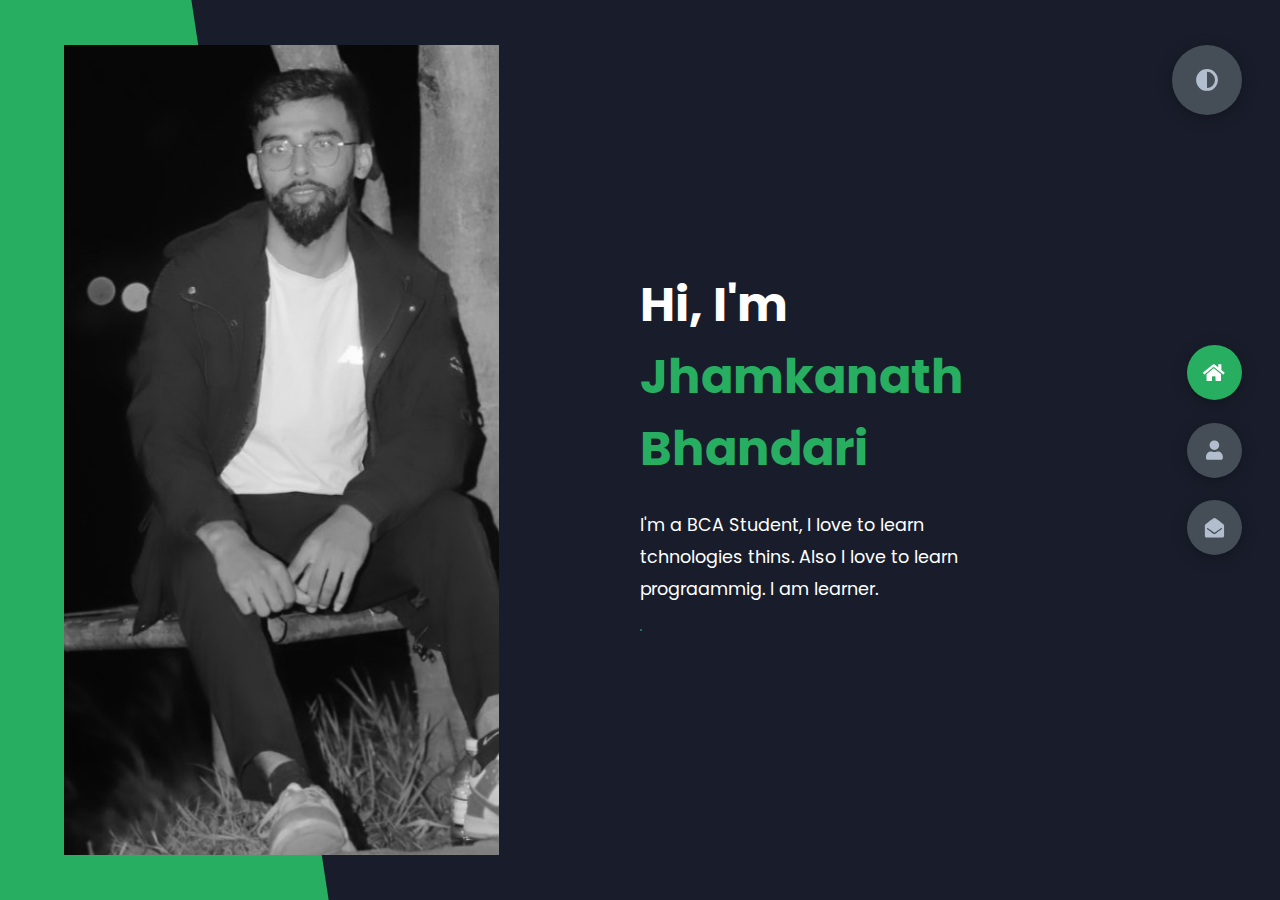
<file: jhamkanath2078/www/index.html>
<!DOCTYPE html>
<html lang="en">
<head>
    <meta charset="UTF-8">
    <meta http-equiv="X-UA-Compatible" content="IE=edge">
    <meta name="viewport" content="width=device-width, initial-scale=1.0">
    <title>Portfolio</title>
    <link rel="stylesheet" href="styles/styles.css">
    <link rel="preconnect" href="https://fonts.googleapis.com">
    <link rel="preconnect" href="https://fonts.gstatic.com" crossorigin>
    <link rel="stylesheet" href="https://cdnjs.cloudflare.com/ajax/libs/font-awesome/5.15.4/css/all.min.css" integrity="sha512-1ycn6IcaQQ40/MKBW2W4Rhis/DbILU74C1vSrLJxCq57o941Ym01SwNsOMqvEBFlcgUa6xLiPY/NS5R+E6ztJQ==" crossorigin="anonymous" referrerpolicy="no-referrer" />
    <link href="https://fonts.googleapis.com/css2?family=Poppins:wght@400;500;600;700;800&display=swap" rel="stylesheet">
</head>
<body class="main-content">
    <header class="container header active" id="home">
        <div class="header-content">
            <div class="left-header">
                <div class="h-shape"></div>
                <div class="image">
                    <img src="img\hero.jpg" alt="">
                </div>
            </div>
            <div class="right-header">
                <h1 class="name">
                    Hi, I'm <span>Jhamkanath Bhandari</span>
                    
                </h1>
                <p color ="Purple">
                    I'm a BCA Student, I love to learn tchnologies thins. Also I love to learn prograammig. I am learner.                </p>
                <div class="btn-con">
                    <a href="" class="main-btn">
                        <!-- <span class="btn-text"> 
                            <a href="Site/index.html" target="_self"> Project</a>
                        </span> -->
                        <!-- <span class="btn-icon"><i class="fas fa-download"></i></span> -->
                    </a>
                </div>
            </div>
        </div>
    </header>
    <main>
        <section class="container about" id="about">
            <div class="main-title">
                <h2>About <span>me</span><span class="bg-text">my stats</span></h2>
            </div>
            <div class="about-container">
                <div class="left-about">
                    <h4>Information About me</h4>
                    <p>
                        people always itself is a very successful person. 
                        I think that nothing can block to hard work to get succes. 
                        I can adopt error and obstacle, so no one will bound to me from pleasure. </p>
                        <p>
                        I who is chosen from training with many obstacle, 
                        for I adopt myself of being born with labour pains. 
                        Whence I myself is a very passionable person.
                    </p>
                    <div class="btn-con">
                        <a href="#" class="main-btn">
                            <span class="btn-text">Download CV</span>
                            <span class="btn-icon"><i class="fas fa-download"></i></span>
                        </a>
                    </div>
                </div>
                <div class="right-about">
                    <div class="about-item">
                        <div class="abt-text">
                            <p class="large-text" color="green">2+</p>
                            <p class="small-text">Projects <br /> Completed</p>
                        </div>
                    </div>
                    <div class="about-item">
                        <div class="abt-text">
                            
                            <p class="small-text" color="blue">Just Beginner <br /> </p>
                        </div>
                    </div>
                    
            <div class="about-stats">
                <h4 class="stat-title">My Skills</h4>
                <div class="progress-bars">
                    <div class="progress-bar">
                        <p class="prog-title">html5</p>
                        <div class="progress-con">
                            <p class="prog-text">50%</p>
                            <div class="progress">
                                <span class="html"></span>
                            </div>
                        </div>
                    </div>
                    <div class="progress-bar">
                        <p class="prog-title">css3</p>
                        <div class="progress-con">
                            <p class="prog-text">25%</p>
                            <div class="progress">
                                <span class="css"></span>
                            </div>
                        </div>
                    </div>
                    <div class="progress-bar">
                        <p class="prog-title">javascript</p>
                        <div class="progress-con">
                            <p class="prog-text">20%</p>
                            <div class="progress">
                                <span class="js"></span>
                            </div>
                        </div>
                    </div>
                    <div class="progress-bar">
                        <p class="prog-title">C</p>
                        <div class="progress-con">
                            <p class="prog-text">75%</p>
                            <div class="progress">
                                <span class="react"></span>
                            </div>
                        </div>
                    </div>
                    
                        
                    
            
                
           
        </section>
        <section class="container" id="portfolio">
            <div class="main-title">
                <h2>My <span>Portfolio</span><span class="bg-text">My Work</span></h2>
            </div>
            <p class="port-text">
                Here is some of my work that I've done in various programming languages.
            </p>
            <div class="portfolios">
                <div class="portfolio-item">
                    <div class="image">
                        <img src="img/port1.jpg" alt="">
                    </div>
                    <div class="hover-items">
                        <h3>Project Source</h3>
                        <div class="icons">
                            <a href="#" class="icon">
                                <i class="fab fa-github"></i>
                            </a>
                            <a href="#" class="icon">
                                <i class="fab fa-behance"></i>
                            </a>
                            <a href="#" class="icon">
                                <i class="fab fa-youtube"></i>
                            </a>
                        </div>
                    </div>
                </div>
                <div class="portfolio-item">
                    <div class="image">
                        <img src="img/port2.jpg" alt="">
                    </div>
                    <div class="hover-items">
                        <h3>Project Source</h3>
                        <div class="icons">
                            <a href="#" class="icon">
                                <i class="fab fa-github"></i>
                            </a>
                            <a href="#" class="icon">
                                <i class="fab fa-behance"></i>
                            </a>
                            <a href="#" class="icon">
                                <i class="fab fa-youtube"></i>
                            </a>
                        </div>
                    </div>
                </div>
                <div class="portfolio-item">
                    <div class="image">
                        <img src="img/port3.jpg" alt="">
                    </div>
                    <div class="hover-items">
                        <h3>Project Source</h3>
                        <div class="icons">
                            <a href="#" class="icon">
                                <i class="fab fa-github"></i>
                            </a>
                            <a href="#" class="icon">
                                <i class="fab fa-behance"></i>
                            </a>
                            <a href="#" class="icon">
                                <i class="fab fa-youtube"></i>
                            </a>
                        </div>
                    </div>
                </div>
                <div class="portfolio-item">
                    <div class="image">
                        <img src="img/port4.jpg" alt="">
                    </div>
                    <div class="hover-items">
                        <h3>Project Source</h3>
                        <div class="icons">
                            <a href="#" class="icon">
                                <i class="fab fa-github"></i>
                            </a>
                            <a href="#" class="icon">
                                <i class="fab fa-behance"></i>
                            </a>
                            <a href="#" class="icon">
                                <i class="fab fa-youtube"></i>
                            </a>
                        </div>
                    </div>
                </div>
                <div class="portfolio-item">
                    <div class="image">
                        <img src="img/port5.jpg" alt="">
                    </div>
                    <div class="hover-items">
                        <h3>Project Source</h3>
                        <div class="icons">
                            <a href="#" class="icon">
                                <i class="fab fa-github"></i>
                            </a>
                            <a href="#" class="icon">
                                <i class="fab fa-behance"></i>
                            </a>
                            <a href="#" class="icon">
                                <i class="fab fa-youtube"></i>
                            </a>
                        </div>
                    </div>
                </div>
                <div class="portfolio-item">
                    <div class="image">
                        <img src="img/port2.jpg" alt="">
                    </div>
                    <div class="hover-items">
                        <h3>Project Source</h3>
                        <div class="icons">
                            <a href="#" class="icon">
                                <i class="fab fa-github"></i>
                            </a>
                            <a href="#" class="icon">
                                <i class="fab fa-behance"></i>
                            </a>
                            <a href="#" class="icon">
                                <i class="fab fa-youtube"></i>
                            </a>
                        </div>
                    </div>
                </div>
                <div class="portfolio-item">
                    <div class="image">
                        <img src="img/port7.jpg" alt="">
                    </div>
                    <div class="hover-items">
                        <h3>Project Source</h3>
                        <div class="icons">
                            <a href="#" class="icon">
                                <i class="fab fa-github"></i>
                            </a>
                            <a href="#" class="icon">
                                <i class="fab fa-behance"></i>
                            </a>
                            <a href="#" class="icon">
                                <i class="fab fa-youtube"></i>
                            </a>
                        </div>
                    </div>
                </div>
            </div>
        </section>
        <!-- <section class="container" id="blogs">
            <div class="blogs-content">
                <div class="main-title">
                    <h2>My <span>Blogs</span><span class="bg-text">My Blogs</span></h2>
                </div>
                <div class="blogs">
                    <div class="blog">
                        <img src="img/port6.jpg" alt="">
                        <div class="blog-text">
                            <h4>
                                How to Create Your Own Website
                            </h4>
                            <p>
                                Lorem ipsum dolor sit, amet consectetur adipisicing elit. 
                                Doloribus natus voluptas, eos obcaecati recusandae amet?
                            </p>
                        </div>
                    </div>
                    <div class=" My Assignments">
                        <img src="img/blog1.jpg" alt="">
                        <div class="blog-text">
                            <h4>
                                How to Become an Expert in Web Design
                            </h4>
                            <p>
                                Lorem ipsum dolor sit, amet consectetur adipisicing elit. 
                                Doloribus natus voluptas, eos obcaecati recusandae amet?
                            </p>
                        </div>
                    </div>
                    <div class="blog">
                        <img src="img/blog2.jpg" alt="">
                        <div class="blog-text">
                            <h4>
                                Become a Web Designer in 10 Days
                            </h4>
                            <p>
                                Lorem ipsum dolor sit, amet consectetur adipisicing elit. 
                                Doloribus natus voluptas, eos obcaecati recusandae amet?
                            </p>
                        </div>
                    </div>
                    <div class="blog">
                        <img src="img/blog3.jpg" alt="">
                        <div class="blog-text">
                            <h4>
                                Debbuging made easy with Web Inspector
                            </h4>
                            <p>
                                Lorem ipsum dolor sit, amet consectetur adipisicing elit. 
                                Doloribus natus voluptas, eos obcaecati recusandae amet?
                            </p>
                        </div>
                    </div>
                    <div class="blog">
                        <img src="img/port1.jpg" alt="">
                        <div class="blog-text">
                            <h4>
                                Get started with Web Design and UI Design
                            </h4>
                            <p>
                                Lorem ipsum dolor sit, amet consectetur adipisicing elit. 
                                Doloribus natus voluptas, eos obcaecati recusandae amet?
                            </p>
                        </div>
                    </div>
                    <div class="blog">
                        <img src="img/port3.jpg" alt="">
                        <div class="blog-text">
                            <h4>
                                This is what you need to know about Web Design
                            </h4>
                            <p>
                                Lorem ipsum dolor sit, amet consectetur adipisicing elit. 
                                Doloribus natus voluptas, eos obcaecati recusandae amet?
                            </p>
                        </div>
                    </div>
                </div>
            </div>
        </section> -->
        <section class="container contact" id="contact">
            <div class="contact-container">
                <div class="main-title">
                    <h2>Contact <span>Me</span><span class="bg-text">Contact</span></h2>
                </div>
                <div class="contact-content-con">
                    <div class="left-contact">
                        <h4>Contact me here</h4>
                        <p>
                            you can contact me in following ways.                    </p>
                        <div class="contact-info">
                            <div class="contact-item">
                                <div class="icon">
                                    <i class="fas fa-map-marker-alt"></i>
                                    <span>Temporary Location</span>
                                </div>
                                <p>
                                    : Shankharapur, Kathmandu
                                </p>
                            </div>
                            <div class="contact-item">
                                <div class="icon">
                                    <i class="fas fa-envelope"></i>
                                    <span>Email</span>
                                </div>
                                <p>
                                    <span>: bhandarijn444@gmail.com</span>
                                </p>
                            </div>
                            <div class="contact-item">
                                <div class="icon">
                                    <i class="fas fa-user-graduate"></i>
                                    <span>Education</span>
                                </div>
                                <p>
                                    <span>:  Asian College of Higher Studies</span>
                                </p>
                            </div>
                            <div class="contact-item">
                                <div class="icon">
                                    <i class="fas fa-user-graduate"></i>
                                    <span>Mobile Number</span>
                                </div>
                                <p>
                                    <span>: 9845661677</span>
                                </p>
                            </div>
                            <div class="contact-item">
                                <div class="icon">
                                    <i class="fas fa-globe-africa"></i>
                                    <span>Languages</span>
                                </div>
                                <p>
                                    <span>: English,Nepali</span>
                                </p>
                            </div>
                        </div>
                        <div class="contact-icons">
                            <div class="contact-icon">
                                <a href="www.facebook.com/meetme.JN" target="_blank">
                                    <i class="fab fa-facebook-f"></i>
                                </a>
                                   <a href="https://github.com/royaldukhee" target="_blank">
                                    <i class="fab fa-github"></i>
                                </a>
                               
                                    
                               
                            </div>
                        </div>
                    </div>
                    <div class="right-contact">
                        <form action="" class="contact-form">
                            <div class="input-control i-c-2">
                                <input type="text" required placeholder="YOUR NAME">
                                <input type="email" required placeholder="YOUR EMAIL">
                            </div>
                            <div class="input-control">
                                <input type="text" required placeholder="ENTER SUBJECT">
                            </div>
                            <div class="input-control">
                                <textarea name="" id="" cols="15" rows="8" placeholder="Message Here..."></textarea>
                            </div>
                            <div class="submit-btn">
                                <a href="#" class="main-btn">
                                    <span class="btn-text">Download CV</span>
                                    <span class="btn-icon"><i class="fas fa-download"></i></span>
                                </a>
                            </div>
                        </form>
                    </div>
                </div>
            </div>
        </section>
    </main>

    <div class="controls">
        <div class="control active-btn" data-id="home" >
            <i class="fas fa-home"></i>
        </div>
        <div class="control" data-id="about">
            <i class="fas fa-user"></i>
        </div>
        <!-- <div class="control" data-id="portfolio">
            <i class="fas fa-briefcase"></i>
        </div>
        <div class="control" data-id="blogs">
            <i class="far fa-newspaper"></i>
        </div> -->
        <div class="control" data-id="contact">
            <i class="fas fa-envelope-open"></i>
        </div>
    </div>
    <div class="theme-btn">
        <i class="fas fa-adjust"></i>
    </div>
    <script src="app.js"></script>
</body>
</html>
</file>
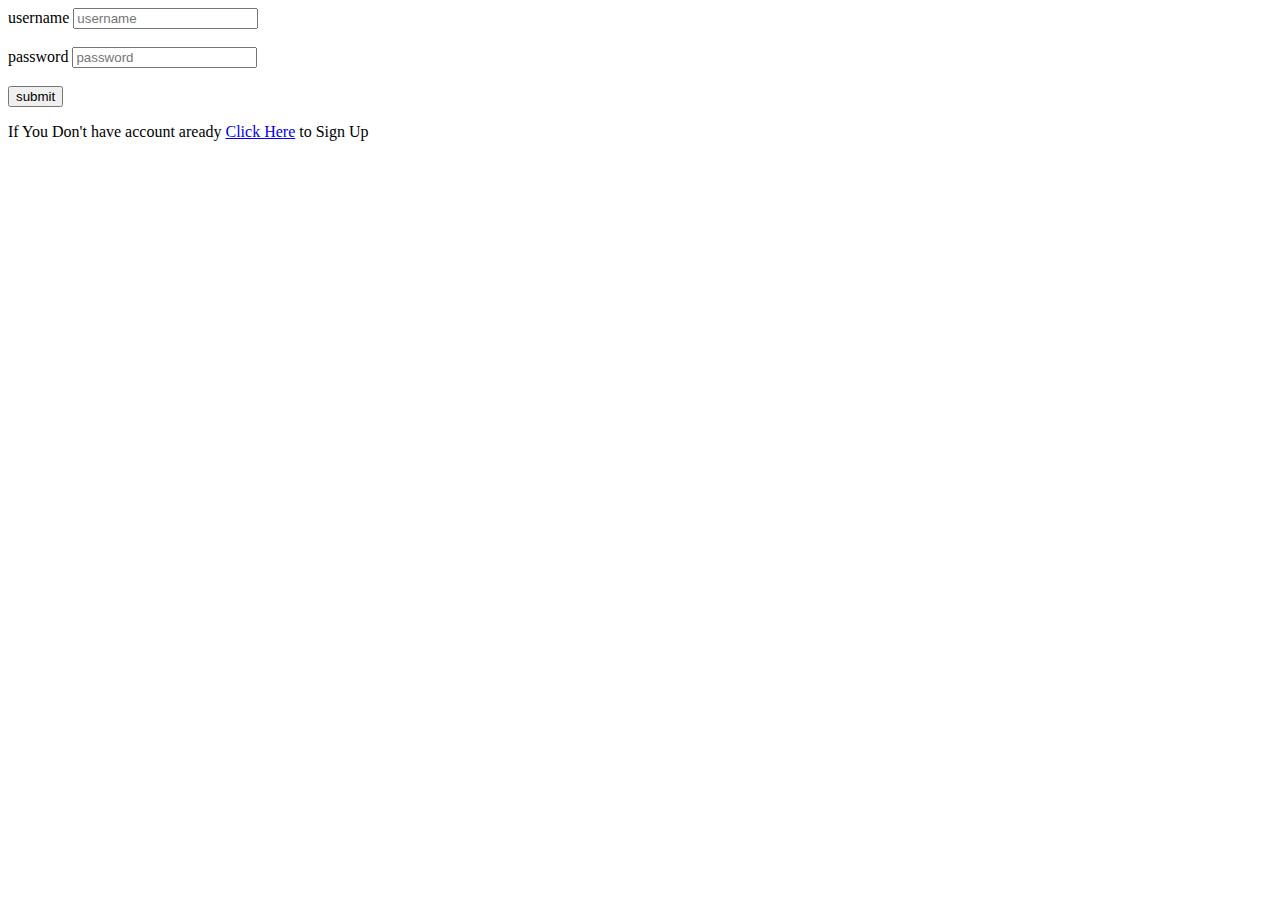
<file: jhamkanath2078/www/Site/Web Technology/login.html>
<!DOCTYPE html>
<html>
    <head>
        <title>
            Loginform
        </title>
        <link rel="stylesheet" href="form.css">
    </head>
    <body>
        <div class="login">
        <form action="register.php" method="post" id="login">
            <label for="username">username</label>
            <input type="text" placeholder="username" id="username"> <br> <br>
            <label for="password">password</label>
            <input type="password" placeholder="password" id="password"><br> <br>
            <input type="button" value="submit"> <br>
            <p> If You Don't have account aready <a href="signup.html" target="_self"> Click Here</a> to Sign Up</p>
        </form>
    </div>
    </body>
</html>
</file>
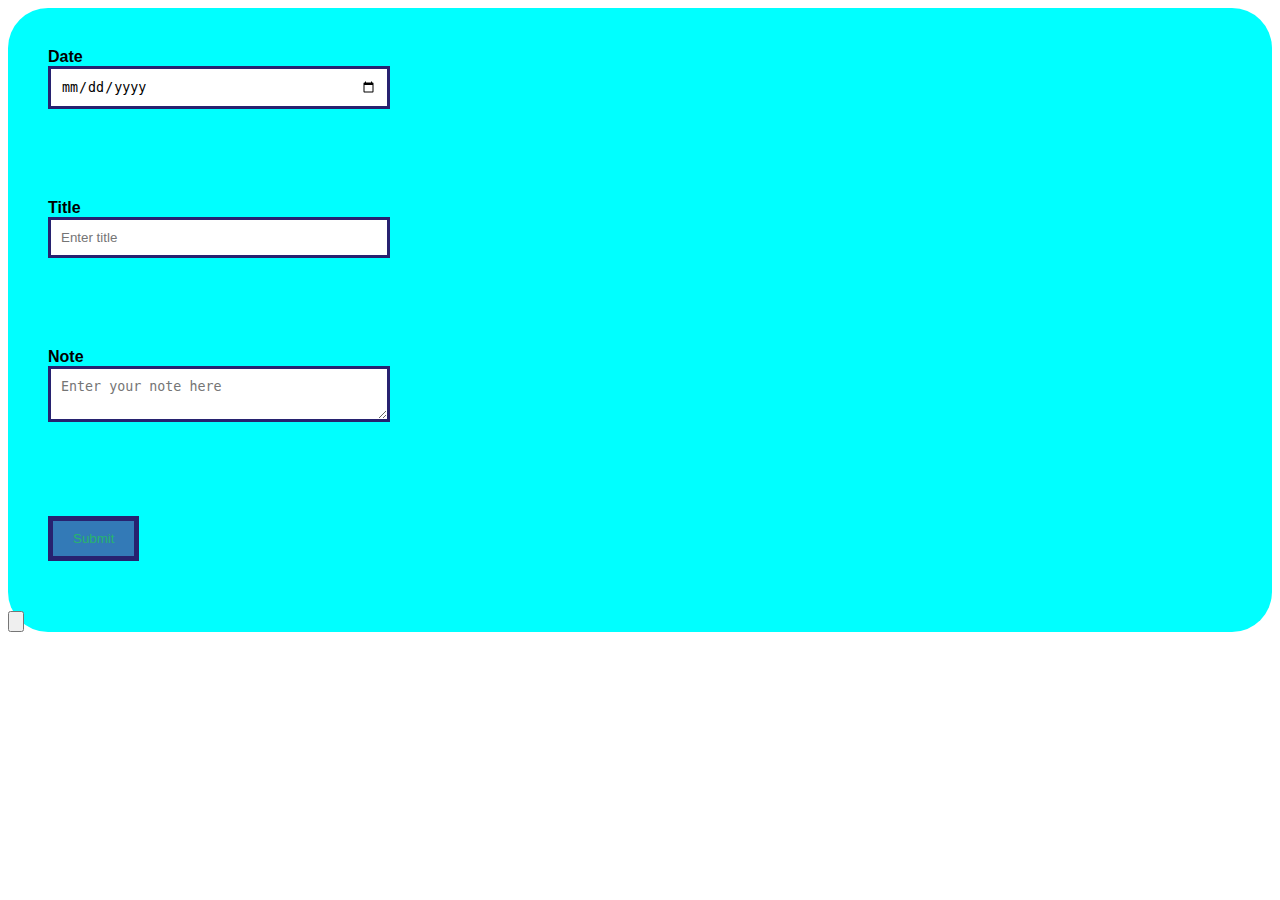
<file: jhamkanath2078/www/Site/Web Technology/note.html>
<!DOCTYPE html>
<html>
<head>
    <title>
        Create Note
    </title>
    <link rel="stylesheet" href="note.css">
</head>
<body>
<div class="main">
    <form action="note.php" method="GET" id="note">
        <div class="date">
            <label for="date">Date</label>
            <input type="date" name="date" id="date" />
        </div>
        <div class="title">
            <label for="title">Title</label>
            <input type="text" name="title" id="title" placeholder="Enter title" />
        </div>
        <input type="hidden" name="username" value="JN" />
        <div class="message">
            <label for="note">Note</label>
            <textarea name="note" id="note" placeholder="Enter your note here"></textarea>
        </div>
        <div class="submit">
            <input type="submit" />
        </div>
        <div class="view">
            <input type="button" action="viewnote.php" />
    </form>
</div>
</body>
</html>
</file>
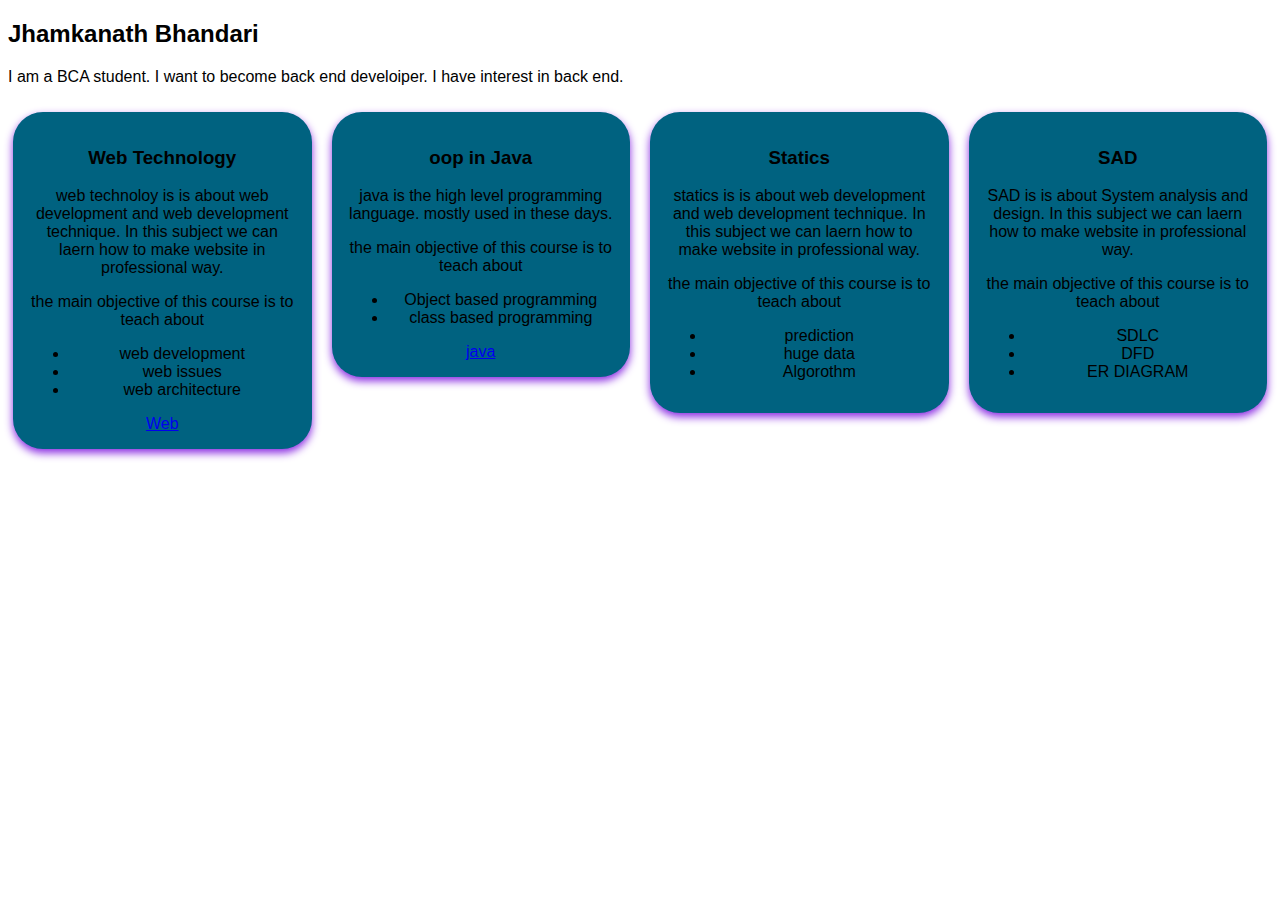
<file: jhamkanath2078/www/Site/Web Technology/templete1.html>
<!DOCTYPE html>
<html>
    <head>
        <meta name="viewport" content ="width=device-width, initial-scale=1">
        <link rel="stylesheet" href="templete1.css">
        </head>
        <body>
            <h2>
                Jhamkanath Bhandari
            </h2>
            <p>
                I am a BCA student. I want to become back end develoiper. I have interest in back end. 
            </p>
            <div class="row">
                <div class="column">
                    <div class="card">
                        <h3>
                            Web Technology
                        </h3>
                        <p>
                            web technoloy is is about web development and web development technique. In this subject we can laern how to make website in professional way.                         </p>
                        <p> the main objective of this course is to teach about 
                            <ul>
                                <li>web development</li>
                                <li>web issues</li>
                                <li>web architecture</li>
    
                            </ul>

                        </p>
                        <a href="webtechnology/index.html"> Web</a>
                    </div>
                </div>
                <div class="column">
                    <div class="card">
                        <h3>
                            oop in Java
                        </h3>
                        <p>
                            java is the high level programming language. mostly used in these days.
                        <p> the main objective of this course is to teach about 
                            <ul>
                                <li>Object based programming</li>
                                <li>class based programming</li>
                                
                            </ul>
                        </p>
                        <a href="webtechnology/java/index.html"> java</a>
                    </div>
                </div>
                <div class="column">
                    <div class="card">
                        <h3>
                            Statics
                        </h3>
                        <p>
                            statics is is about web development and web development technique. In this subject we can laern how to make website in professional way.                         </p>
                        <p> the main objective of this course is to teach about 
                            <ul>
                                <li>prediction</li>
                                <li>huge data</li>
                                <li>Algorothm</li>
                                </ul>

                        </p>
                    </div>
                </div>
                <div class="column">
                    <div class="card">
                        <h3>
                            SAD
                        </h3>
                        <p>
                            SAD is is about System analysis and design. In this subject we can laern how to make website in professional way.                         </p>
                        <p> the main objective of this course is to teach about 
                            <ul>
                                <li>SDLC</li>
                                <li>DFD</li>
                                <li>ER DIAGRAM</li>
                                </ul>

                        </p>
                    </div>
                </div>
            </div>
        </body>
</html>
</file>
<file: jhamkanath2078/www/styles/styles.css>
* {
  margin: 0;
  padding: 0;
  box-sizing: border-box;
  list-style: none;
}

:root {
  --color-primary: #191d2b;
  --color-secondary: #27AE60;
  --color-white: #FFFFFF;
  --color-black: #000;
  --color-grey0: #f8f8f8;
  --color-grey-1: #dbe1e8;
  --color-grey-2: #b2becd;
  --color-grey-3: #6c7983;
  --color-grey-4: #454e56;
  --color-grey-5: #2a2e35;
  --color-grey-6: #12181b;
  --br-sm-2: 14px;
  --box-shadow-1: 0 3px 15px rgba(0,0,0,.3);
}

.light-mode {
  --color-primary: #FFFFFF;
  --color-secondary: #F56692;
  --color-white: #454e56;
  --color-black: #000;
  --color-grey0: #f8f8f8;
  --color-grey-1: #6c7983;
  --color-grey-2: #6c7983;
  --color-grey-3: #6c7983;
  --color-grey-4: #454e56;
  --color-grey-5: #f8f8f8;
  --color-grey-6: #12181b;
}

body {
  background-color: var(--color-primary);
  font-family: "Poppins", sans-serif;
  font-size: 1.1rem;
  color: var(--color-white);
  transition: all 0.4s ease-in-out;
}

a {
  display: inline-block;
  text-decoration: none;
  color: inherit;
  font-family: inherit;
}

header {
  min-height: 100vh;
  color: var(--color-white);
  overflow: hidden;
  padding: 0 !important;
}

section {
  min-height: 100vh;
  width: 100%;
  position: absolute;
  left: 0;
  top: 0;
  padding: 3rem 18rem;
}

.container {
  display: none;
  transform: translateY(-100%) scale(0);
  transition: all 0.4s ease-in-out;
  background-color: var(--color-primary);
}

.active {
  display: block;
  animation: appear 1s ease-in-out;
  transform: translateY(0) scaleY(1);
}
@keyframes appear {
  0% {
    transform: translateY(-100%) scaleY(0);
  }
  100% {
    transform: translateY(0) scaleY(1);
  }
}

.controls {
  position: fixed;
  z-index: 10;
  top: 50%;
  right: 3%;
  display: flex;
  flex-direction: column;
  align-items: center;
  justify-content: center;
  transform: translateY(-50%);
}
.controls .control {
  padding: 1rem;
  cursor: pointer;
  background-color: var(--color-grey-4);
  width: 55px;
  height: 55px;
  border-radius: 50%;
  display: flex;
  justify-content: center;
  align-items: center;
  margin: 0.7rem 0;
  box-shadow: var(--box-shadow-1);
}
.controls .control i {
  font-size: 1.2rem;
  color: var(--color-grey-2);
  pointer-events: none;
}
.controls .active-btn {
  background-color: var(--color-secondary);
  transition: all 0.4s ease-in-out;
}
.controls .active-btn i {
  color: var(--color-white);
}

.theme-btn {
  top: 5%;
  right: 3%;
  width: 70px;
  height: 70px;
  border-radius: 50%;
  background-color: var(--color-grey-4);
  cursor: pointer;
  position: fixed;
  display: flex;
  justify-content: center;
  align-items: center;
  box-shadow: 0 3px 15px rgba(0, 0, 0, 0.3);
  transition: all 0.1s ease-in-out;
}
.theme-btn:active {
  transform: translateY(-3px);
}
.theme-btn i {
  font-size: 1.4rem;
  color: var(--color-grey-2);
  pointer-events: none;
}

/*Header-content*/
.header-content {
  display: grid;
  grid-template-columns: repeat(2, 1fr);
  min-height: 100vh;
}
.header-content .left-header {
  display: flex;
  align-items: center;
  position: relative;
}
.header-content .left-header .h-shape {
  transition: all 0.4s ease-in-out;
  width: 65%;
  height: 100%;
  background-color: var(--color-secondary);
  position: absolute;
  left: 0;
  top: 0;
  z-index: -1;
  clip-path: polygon(0 0, 46% 0, 79% 100%, 0% 100%);
}
.header-content .left-header .image {
  border-radius: var(--br-sm-2);
  height: 90%;
  width: 68%;
  margin-left: 4rem;
  background-color: var(--color-black);
  transition: all 0.4s ease-in-out;
}
.header-content .left-header .image img {
  width: 100%;
  height: 100%;
  object-fit: cover;
  transition: all 0.4s ease-in-out;
  filter: grayscale(100%);
}
.header-content .left-header .image img:hover {
  filter: grayscale(0);
}
.header-content .right-header {
  display: flex;
  flex-direction: column;
  justify-content: center;
  padding-right: 18rem;
}
.header-content .right-header .name {
  font-size: 3rem;
}
.header-content .right-header .name span {
  color: var(--color-secondary);
}
.header-content .right-header p {
  margin: 1.5rem 0;
  line-height: 2rem;
}

/*About*/
.about-container {
  display: grid;
  grid-template-columns: repeat(2, 1fr);
  padding-top: 3.5rem;
  padding-bottom: 5rem;
}
.about-container .right-about {
  display: grid;
  grid-template-columns: repeat(2, 1fr);
  grid-gap: 2rem;
}
.about-container .right-about .about-item {
  border: 1px solid var(--color-grey-5);
  border-radius: 5px;
  transition: all 0.4s ease-in-out;
  box-shadow: 1px 2px 15px rgba(0, 0, 0, 0.1);
}
.about-container .right-about .about-item:hover {
  cursor: default;
  transform: translateY(-5px);
  border: 3px solid var(--color-secondary);
  box-shadow: 1px 4px 15px rgba(0, 0, 0, 0.32);
}
.about-container .right-about .about-item .abt-text {
  padding: 1.5rem;
  display: flex;
  flex-direction: column;
}
.about-container .right-about .about-item .abt-text .large-text {
  font-size: 3rem;
  font-weight: 700;
  color: var(--color-secondary);
}
.about-container .right-about .about-item .abt-text .small-text {
  padding-left: 3rem;
  position: relative;
  text-transform: uppercase;
  font-size: 1.2rem;
  color: var(--color-grey-1);
  letter-spacing: 2px;
}
.about-container .right-about .about-item .abt-text .small-text::before {
  content: "";
  position: absolute;
  left: 0;
  top: 15px;
  width: 2rem;
  height: 2px;
  background-color: var(--color-grey-5);
}
.about-container .left-about {
  padding-right: 5rem;
}
.about-container .left-about p {
  line-height: 2rem;
  padding: 1rem;
  color: var(--color-grey-1);
}
.about-container .left-about h4 {
  font-size: 2rem;
  text-transform: uppercase;
}

.about-stats {
  padding-bottom: 4rem;
}
.about-stats .progress-bars {
  display: grid;
  grid-template-columns: repeat(2, 1fr);
  grid-gap: 2rem;
}
.about-stats .progress-bars .progress-bar {
  display: flex;
  flex-direction: column;
}
.about-stats .progress-bars .progress-bar .prog-title {
  text-transform: uppercase;
  font-weight: 500;
}
.about-stats .progress-bars .progress-bar .progress-con {
  display: flex;
  align-items: center;
}
.about-stats .progress-bars .progress-bar .progress-con .prog-text {
  color: var(--color-grey-2);
}
.about-stats .progress-bars .progress-bar .progress-con .progress {
  width: 100%;
  height: 0.45rem;
  background-color: var(--color-grey-4);
  margin-left: 1rem;
  position: relative;
}
.about-stats .progress-bars .progress-bar .progress-con .progress span {
  position: absolute;
  top: 0;
  left: 0;
  height: 100%;
  background-color: var(--color-secondary);
  transition: all 0.4s ease-in-out;
  width: 60%;
}
.about-stats .progress-bars .progress-bar .progress-con .progress .html {
  width: 80%;
}
.about-stats .progress-bars .progress-bar .progress-con .progress .css {
  width: 95%;
}
.about-stats .progress-bars .progress-bar .progress-con .progress .js {
  width: 75%;
}
.about-stats .progress-bars .progress-bar .progress-con .progress .react {
  width: 60%;
}
.about-stats .progress-bars .progress-bar .progress-con .progress .node {
  width: 87%;
}
.about-stats .progress-bars .progress-bar .progress-con .progress .python {
  width: 70%;
}

.stat-title {
  text-transform: uppercase;
  font-size: 1.4rem;
  text-align: center;
  padding: 3.5rem 0;
  position: relative;
}
.stat-title::before {
  content: "";
  position: absolute;
  left: 50%;
  top: 0;
  width: 40%;
  height: 1px;
  background-color: var(--color-grey-5);
  transform: translateX(-50%);
}

/*Timeline*/
.timeline {
  display: grid;
  grid-template-columns: repeat(2, 1fr);
  grid-gap: 2rem;
  padding-bottom: 3rem;
}
.timeline .timeline-item {
  position: relative;
  padding-left: 3rem;
  border-left: 1px solid var(--color-grey-5);
}
.timeline .timeline-item .tl-icon {
  position: absolute;
  left: -27px;
  top: 0;
  background-color: var(--color-secondary);
  width: 50px;
  height: 50px;
  border-radius: 50%;
  display: flex;
  align-items: center;
  justify-content: center;
}
.timeline .timeline-item .tl-icon i {
  font-size: 1.3rem;
}
.timeline .timeline-item .tl-duration {
  padding: 0.2rem 0.6rem;
  background-color: var(--color-grey-5);
  border-radius: 15px;
  display: inline-block;
  font-size: 0.8rem;
  text-transform: uppercase;
  font-weight: 500;
}
.timeline .timeline-item h5 {
  padding: 1rem 0;
  text-transform: uppercase;
  font-size: 1.3rem;
  font-weight: 600;
}
.timeline .timeline-item h5 span {
  color: var(--color-grey-2);
  font-weight: 500;
  font-size: 1.2rem;
}
.timeline .timeline-item p {
  color: var(--color-grey-2);
}

.port-text {
  padding: 2rem 0;
  text-align: center;
}

.portfolios {
  display: grid;
  grid-template-columns: repeat(3, 1fr);
  grid-gap: 2rem;
  margin-top: 3rem;
}
.portfolios .portfolio-item {
  position: relative;
  border-radius: 15px;
}
.portfolios .portfolio-item img {
  width: 100%;
  height: 300px;
  object-fit: cover;
  border-radius: 15px;
}
.portfolios .portfolio-item .hover-items {
  width: 100%;
  height: 100%;
  background-color: var(--color-secondary);
  position: absolute;
  left: 0;
  top: 0;
  border-radius: 15px;
  display: flex;
  justify-content: center;
  align-items: center;
  flex-direction: column;
  opacity: 0;
  transform: scale(0);
  transition: all 0.4s ease-in-out;
}
.portfolios .portfolio-item .hover-items h3 {
  font-size: 1.5rem;
  color: var(--color-white);
  margin-bottom: 1.5rem;
}
.portfolios .portfolio-item .hover-items .icons {
  display: flex;
  justify-content: center;
  align-items: center;
}
.portfolios .portfolio-item .hover-items .icons .icon {
  background-color: var(--color-primary);
  border-radius: 50%;
  width: 50px;
  height: 50px;
  display: flex;
  align-items: center;
  justify-content: center;
  margin: 0 1rem;
  cursor: pointer;
  transition: all 0.4s ease-in-out;
}
.portfolios .portfolio-item .hover-items .icons .icon i {
  font-size: 1.5rem;
  color: var(--color-white);
  margin: 0 1rem;
}
.portfolios .portfolio-item .hover-items .icons .icon:hover {
  background-color: var(--color-white);
}
.portfolios .portfolio-item .hover-items .icons .icon:hover i {
  color: var(--color-primary);
}

.portfolio-item:hover .hover-items {
  opacity: 1;
  transform: scale(1);
}

.blogs {
  display: grid;
  grid-template-columns: repeat(3, 1fr);
  grid-gap: 2rem;
  margin-top: 3rem;
}
.blogs .blog {
  position: relative;
  background-color: var(--color-grey-5);
  border-radius: 5px;
  box-shadow: 1px 1px 20px rgba(0, 0, 0, 0.1);
  transition: all 0.4s ease-in-out;
}
.blogs .blog:hover {
  box-shadow: 1px 1px 20px rgba(0, 0, 0, 0.3);
  transform: translateY(-5px);
  transition: all 0.4s ease-in-out;
}
.blogs .blog:hover img {
  filter: grayscale(0);
  transform: scale(1.1);
  box-shadow: 0px 4px 15px rgba(0, 0, 0, 0.8);
}
.blogs .blog img {
  width: 100%;
  height: 300px;
  object-fit: cover;
  border-top-left-radius: 5px;
  border-top-right-radius: 5px;
  filter: grayscale(100%);
  transition: all 0.4s ease-in-out;
}
.blogs .blog .blog-text {
  margin-top: -7px;
  padding: 1.1rem;
  border-top: 8px solid var(--color-secondary);
}
.blogs .blog .blog-text h4 {
  font-size: 1.5rem;
  margin-bottom: 0.7rem;
  transition: all 0.4s ease-in-out;
  cursor: pointer;
}
.blogs .blog .blog-text h4:hover {
  color: var(--color-secondary);
}
.blogs .blog .blog-text p {
  color: var(--color-grey-2);
  line-height: 2rem;
  padding-bottom: 1rem;
}

.contact-content-con {
  display: flex;
  padding-top: 3.5rem;
}
.contact-content-con .left-contact {
  flex: 2;
}
.contact-content-con .left-contact h4 {
  margin-top: 1rem;
  font-size: 2rem;
  text-transform: uppercase;
}
.contact-content-con .left-contact p {
  margin: 1rem 0;
  line-height: 2rem;
}
.contact-content-con .left-contact .contact-info .contact-item {
  display: flex;
  align-items: center;
  justify-content: space-between;
}
.contact-content-con .left-contact .contact-info .contact-item p {
  margin: 0.3rem 0 !important;
  padding: 0 !important;
}
.contact-content-con .left-contact .contact-info .contact-item .icon {
  display: grid;
  grid-template-columns: 40px 1fr;
}
.contact-content-con .left-contact .contact-info .contact-item .icon i {
  display: flex;
  align-items: center;
  font-size: 1.3rem;
}
.contact-content-con .left-contact .contact-icon {
  display: flex;
  margin-top: 2rem;
}
.contact-content-con .left-contact .contact-icon a {
  display: flex;
  align-items: center;
  color: var(--color-white);
  background-color: var(--color-grey-5);
  cursor: pointer;
  justify-content: center;
  width: 50px;
  height: 50px;
  border-radius: 50%;
  margin: 0 0.4rem;
  transition: all 0.4s ease-in-out;
}
.contact-content-con .left-contact .contact-icon a:hover {
  background-color: var(--color-secondary);
}
.contact-content-con .left-contact .contact-icon a:hover i {
  color: var(--color-primary);
}
.contact-content-con .left-contact .contact-icon a i {
  display: flex;
  align-items: center;
  justify-content: center;
  font-size: 1.3rem;
}
.contact-content-con .right-contact {
  flex: 3;
  margin-left: 3rem;
}
.contact-content-con .right-contact .input-control {
  margin: 1.5rem 0;
}
.contact-content-con .right-contact .input-control input, .contact-content-con .right-contact .input-control textarea {
  border-radius: 30px;
  font-weight: inherit;
  font-size: inherit;
  font-family: inherit;
  padding: 0.8rem 1.1rem;
  outline: none;
  border: none;
  background-color: var(--color-grey-5);
  width: 100%;
  color: var(--color-white);
  resize: none;
}
.contact-content-con .right-contact .i-c-2 {
  display: flex;
}
.contact-content-con .right-contact .i-c-2 :last-child {
  margin-left: 1.5rem;
}
.contact-content-con .right-contact .submit-btn {
  display: flex;
  justify-content: flex-start;
}

/*Independed components*/
.btn-con {
  display: flex;
  align-self: flex-start;
}

.main-btn {
  border-radius: 30px;
  color: inherit;
  font-weight: 600;
  position: relative;
  border: 1px solid var(--color-secondary);
  display: flex;
  align-self: flex-start;
  align-items: center;
  overflow: hidden;
}
.main-btn .btn-text {
  padding: 0 2rem;
}
.main-btn .btn-icon {
  background-color: var(--color-secondary);
  display: flex;
  align-items: center;
  justify-content: center;
  border-radius: 50%;
  padding: 1rem;
}
.main-btn::before {
  content: "";
  position: absolute;
  top: 0;
  right: 0;
  transform: translateX(100%);
  transition: all 0.4s ease-out;
  z-index: -1;
}
.main-btn:hover {
  transition: all 0.4s ease-out;
}
.main-btn:hover::before {
  width: 100%;
  height: 100%;
  background-color: var(--color-secondary);
  transform: translateX(0);
  transition: all 0.4s ease-out;
}

.main-title {
  text-align: center;
}
.main-title h2 {
  position: relative;
  text-transform: uppercase;
  font-size: 4rem;
  font-weight: 700;
}
.main-title h2 span {
  color: var(--color-secondary);
}
.main-title h2 .bg-text {
  position: absolute;
  top: 50%;
  left: 50%;
  color: var(--color-grey-5);
  transition: all 0.4s ease-in-out;
  z-index: -1;
  transform: translate(-50%, -50%);
  font-weight: 800;
  font-size: 6.3rem;
}

.about-container .left-about p {
  padding-left: 0;
}

@media screen and (max-width: 600px) {
  header {
    padding: 0 !important;
  }

  .theme-btn {
    width: 50px;
    height: 50px;
  }

  .header-content {
    grid-template-columns: repeat(1, 1fr);
    padding-bottom: 6rem;
  }

  .left-header .h-shape {
    display: none;
  }

  .right-header {
    grid-row: 1;
    padding-right: 0rem !important;
    width: 90%;
    margin: 0 auto;
  }
  .right-header .name {
    font-size: 2.5rem !important;
    text-align: center;
    padding-top: 3rem;
  }

  .header-content .left-header .image {
    margin: 0 auto;
    width: 90%;
  }

  .controls {
    top: auto;
    bottom: 0;
    flex-direction: row;
    justify-content: center;
    left: 50%;
    transform: translateX(-50%);
    width: 100%;
    background-color: var(--color-grey-5);
  }
  .controls .control {
    margin: 1rem 0.3rem;
  }

  .about-container {
    grid-template-columns: repeat(1, 1fr);
  }
  .about-container .right-about {
    grid-template-columns: repeat(1, 1fr);
    padding-top: 2.5rem;
  }
  .about-container .left-about {
    padding-right: 0;
  }
  .about-container .left-about p {
    padding-left: 0;
  }

  .timeline {
    grid-template-columns: repeat(1, 1fr);
    padding-bottom: 6rem;
  }

  .container {
    padding: 2rem 2.5rem !important;
  }

  .about-stats .progress-bars {
    grid-template-columns: repeat(1, 1fr);
  }

  .portfolios {
    grid-template-columns: repeat(1, 1fr);
    padding-bottom: 6rem;
    margin-top: 1rem;
  }

  .blogs {
    grid-template-columns: repeat(1, 1fr);
    padding-bottom: 6rem;
  }

  .contact-content-con {
    flex-direction: column;
  }
  .contact-content-con .right-contact {
    margin-left: 0;
    margin-top: 2.5rem;
  }

  .contact-content-con .right-contact .i-c-2 {
    flex-direction: column;
  }

  .contact-content-con .right-contact .i-c-2 :last-child {
    margin-left: 0;
    margin-top: 1.5rem;
  }

  .contact-content-con .right-contact {
    margin-bottom: 6rem;
  }

  .contact-item {
    flex-direction: column;
    margin: 1rem 0;
  }
  .contact-item p {
    font-size: 15px;
    color: var(--color-grey-2);
  }
  .contact-item span {
    font-size: 15px;
  }
  .contact-item .icon {
    grid-template-columns: 25px 1fr;
  }

  .main-title h2 {
    font-size: 2rem;
  }
  .main-title h2 span {
    font-size: 2.3rem;
  }
  .main-title h2 .bg-text {
    font-size: 2.3rem;
  }
}
@media screen and (max-width: 1432px) {
  .container {
    padding: 7rem 11rem;
  }

  .contact-content-con {
    flex-direction: column;
  }
  .contact-content-con .right-contact {
    margin-left: 0;
    margin-top: 2.5rem;
  }

  .contact-content-con .right-contact .i-c-2 {
    flex-direction: column;
  }

  .contact-content-con .right-contact .i-c-2 :last-child {
    margin-left: 0;
    margin-top: 1.5rem;
  }

  .contact-content-con .right-contact {
    margin-bottom: 6rem;
  }

  .main-title h2 .bg-text {
    font-size: 5.5rem;
  }
}
@media screen and (max-width: 1250px) {
  .blogs {
    grid-template-columns: repeat(2, 1fr);
    margin-top: 6rem;
  }

  .portfolios {
    grid-template-columns: repeat(2, 1fr);
  }

  .header-content .right-header {
    padding-right: 9rem;
  }
}
@media screen and (max-width: 660px) {
  .blogs {
    grid-template-columns: repeat(1, 1fr);
  }

  .portfolios {
    grid-template-columns: repeat(1, 1fr);
  }
}
@media screen and (max-width: 1070px) {
  .about-container {
    grid-template-columns: repeat(1, 1fr);
  }
  .about-container .right-about {
    padding-top: 2.5rem;
  }

  .main-title h2 {
    font-size: 4rem;
  }
  .main-title h2 span {
    font-size: 4rem;
  }
  .main-title h2 .bg-text {
    font-size: 4.5rem;
  }
}
@media screen and (max-width: 970px) {
  .container {
    padding: 7rem 6rem;
  }

  .about-container .left-about {
    padding-right: 0rem;
  }

  .header-content {
    grid-template-columns: repeat(1, 1fr);
    padding-bottom: 6rem;
  }

  .left-header .h-shape {
    display: none;
  }
  .left-header .image {
    width: 90% !important;
    margin: 0 auto !important;
  }

  .right-header {
    grid-row: 1;
    padding-right: 0rem !important;
    width: 90%;
    margin: 0 auto;
  }
  .right-header .name {
    font-size: 2.5rem !important;
    text-align: center;
    padding-top: 3rem;
  }
}
@media screen and (max-width: 700px) {
  .container {
    padding: 7rem 3rem;
  }

  .about-stats .progress-bars {
    grid-template-columns: repeat(1, 1fr);
  }

  .about-container .right-about {
    grid-template-columns: repeat(1, 1fr);
  }

  .timeline {
    grid-template-columns: repeat(1, 1fr);
  }

  .main-title h2 {
    font-size: 3rem;
  }
  .main-title h2 span {
    font-size: 3rem;
  }
  .main-title h2 .bg-text {
    font-size: 4rem;
  }
}

/*# sourceMappingURL=styles.css.map */
</file>
<file: jhamkanath2078/www/Site/Web Technology/form.css>
.login{
    border: 2px;;
    border-radius: 50px;
    align-items: center;
#login {
align-items: center;
}
</file>
<file: jhamkanath2078/www/Site/Web Technology/note.css>
body {
    font-family: sans-serif;
  }
  
  .main {
    width: full;
    margin: 0 auto;
    background-color: aqua;
    border-radius: 40px;
  }
  
  .date, .title, .message, .submit {
    margin-bottom: 10px;
    padding: 40px;
    border-radius: 20px;
    width: 50%;
    
  }
  
  .date label, .title label, .message label {
    display: block;
    font-weight: bold;
    align-content: center;
  }
  
  .date input, .title input, .message textarea {
    width: 50%;
    padding: 10px;
    border: 3px solid #272270;
  }
  
  .submit input {
    background-color: #337ab7;
    color: rgb(39, 180, 110);
    padding: 10px 20px;
    border: 5px solid #272270;
    cursor: pointer;
  }
   div.date{
    align-content: center;
   }
</file>
<file: jhamkanath2078/www/Site/Web Technology/templete1.css>
*{
    box-sizing: border-box;
}
body{
    font-family: Arial, Helvetica, sans-serif;
}
/*float four colums side by side */
.column{
    float: left;
    width: 25%;
    padding: 10px;
}
/*Remove extra left and right margins, due to padding */
.row{margin: 0 -5px;}
/*clear floats after columns*/
.row:after{
    content: "";
    display: table;
    clear: both;

}
@media screen and (max-width:60px){
    .column{
        width: 100%;
        display: block;
        margin-bottom: 20px;
    }
}
/* style the counter cards*/
.card{
    box-shadow: 0 4px 8px 0 blueviolet;
    padding: 16px;
    text-align: center;
    background-color: rgb(0, 98, 128);
    border-radius: 30px 30px 30px 30px;
}
</file>
